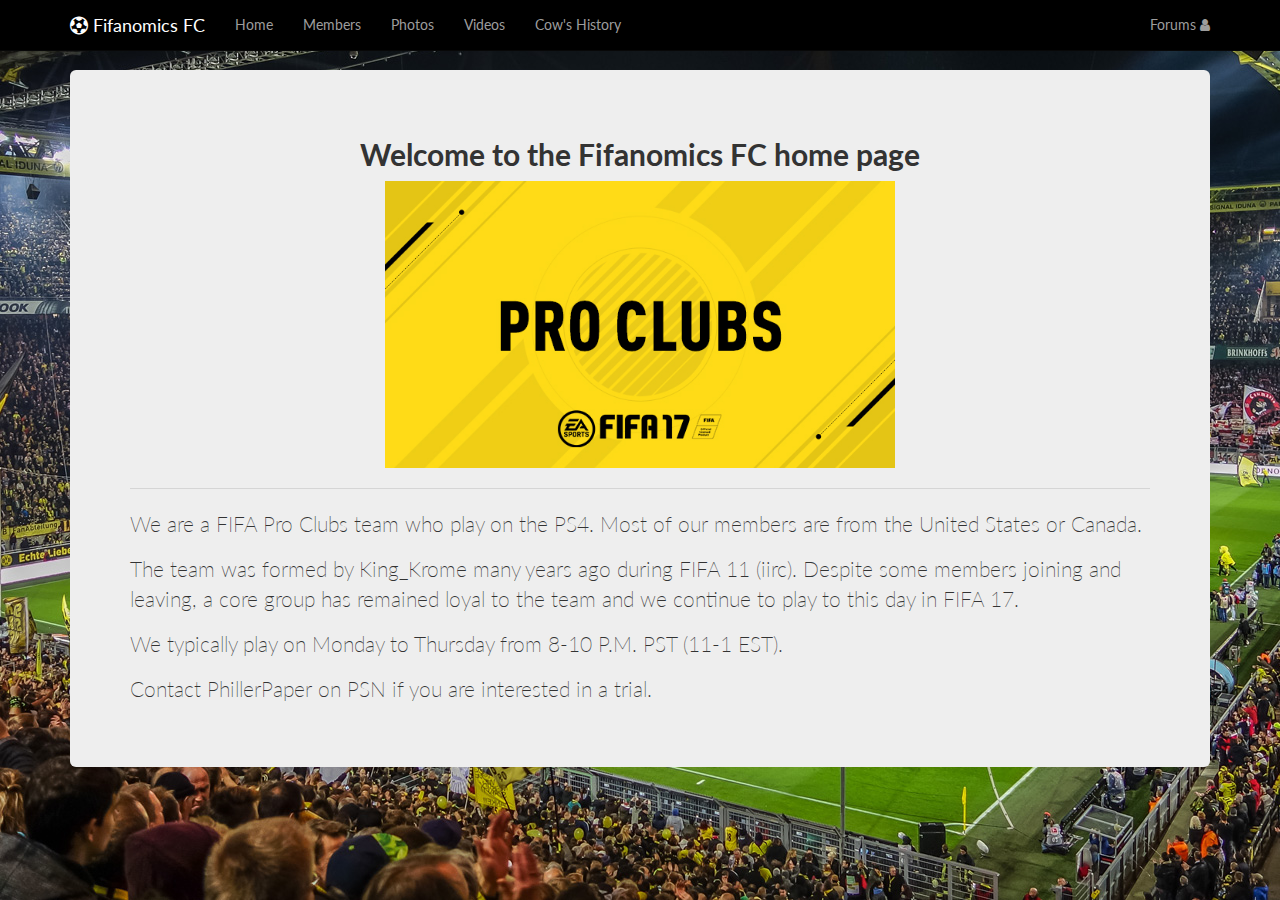
<file: home.html>
<!DOCTYPE html>
<html>
<head>
	<meta name="viewport" content="width=device-width, initial-scale=1">
	<title>Fifanomics FC | PS4 FIFA Pro Clubs</title>

	<link rel="stylesheet" type="text/css" href="bootstrap.min.css">
	<link rel="stylesheet" type="text/css" href="home.css">
	<link rel="stylesheet" type="text/css" href="font-awesome/css/font-awesome.min.css">
	<link href="https://fonts.googleapis.com/css?family=Lato:400,700" rel="stylesheet">
</head>

<body>
<!-- Navigation Bar -->
<nav class="navbar navbar-inverse navbar-fixed-top">
  <div class="container">
    <!-- Brand and toggle get grouped for better mobile display -->
    <div class="navbar-header">
      <button type="button" class="navbar-toggle collapsed" data-toggle="collapse" data-target="#bs-example-navbar-collapse-1" aria-expanded="false">
        <span class="sr-only">Toggle navigation</span>
        <span class="icon-bar"></span>
        <span class="icon-bar"></span>
        <span class="icon-bar"></span>
      </button>
      <a class="navbar-brand" href="index.html"><i class="fa fa-futbol-o" aria-hidden="true"></i> Fifanomics FC</a>
    </div>

    <!-- Collect the nav links, forms, and other content for toggling -->
    <div class="collapse navbar-collapse" id="bs-example-navbar-collapse-1">
      <ul class="nav navbar-nav">
        <li><a href="home.html">Home</a></li>
        <li><a href="members.html">Members</a></li>
        <li><a href="gallery.html">Photos</a></li>
        <li><a href="videos.html">Videos</a></li>
        <li><a href="cow.html">Cow's History</a></li>
      </ul>
      <ul class="nav navbar-nav navbar-right">
        <li><a href="http://fifanomicsfc.proboards.com/">Forums <i class="fa fa-user" aria-hidden="true"></i></a></li>
      </ul>
    </div><!-- /.navbar-collapse -->
  </div><!-- /.container-fluid -->
</nav>

<div class="container">
	<div class="jumbotron">
		<h2>Welcome to the Fifanomics FC home page</h2>
		<img src="proclubs.png">
		<hr>
		<p>We are a FIFA Pro Clubs team who play on the PS4. Most of our members are from the United States or Canada.</p>

		<p>The team was formed by King_Krome many years ago during FIFA 11 (iirc). Despite some members joining and leaving, a core group has remained loyal to the team and we continue to play to this day in FIFA 17.</p>

		<p> We typically play on Monday to Thursday from 8-10 P.M. PST (11-1 EST).</p>

		<p>Contact PhillerPaper on PSN if you are interested in a trial.</p>
	</div>

<script src="https://code.jquery.com/jquery-3.2.1.js" integrity="sha256-DZAnKJ/6XZ9si04Hgrsxu/8s717jcIzLy3oi35EouyE=" crossorigin="anonymous"></script>

<script src="https://maxcdn.bootstrapcdn.com/bootstrap/3.3.7/js/bootstrap.min.js" integrity="sha384-Tc5IQib027qvyjSMfHjOMaLkfuWVxZxUPnCJA7l2mCWNIpG9mGCD8wGNIcPD7Txa" crossorigin="anonymous"></script>

</body>
</html>
</file>
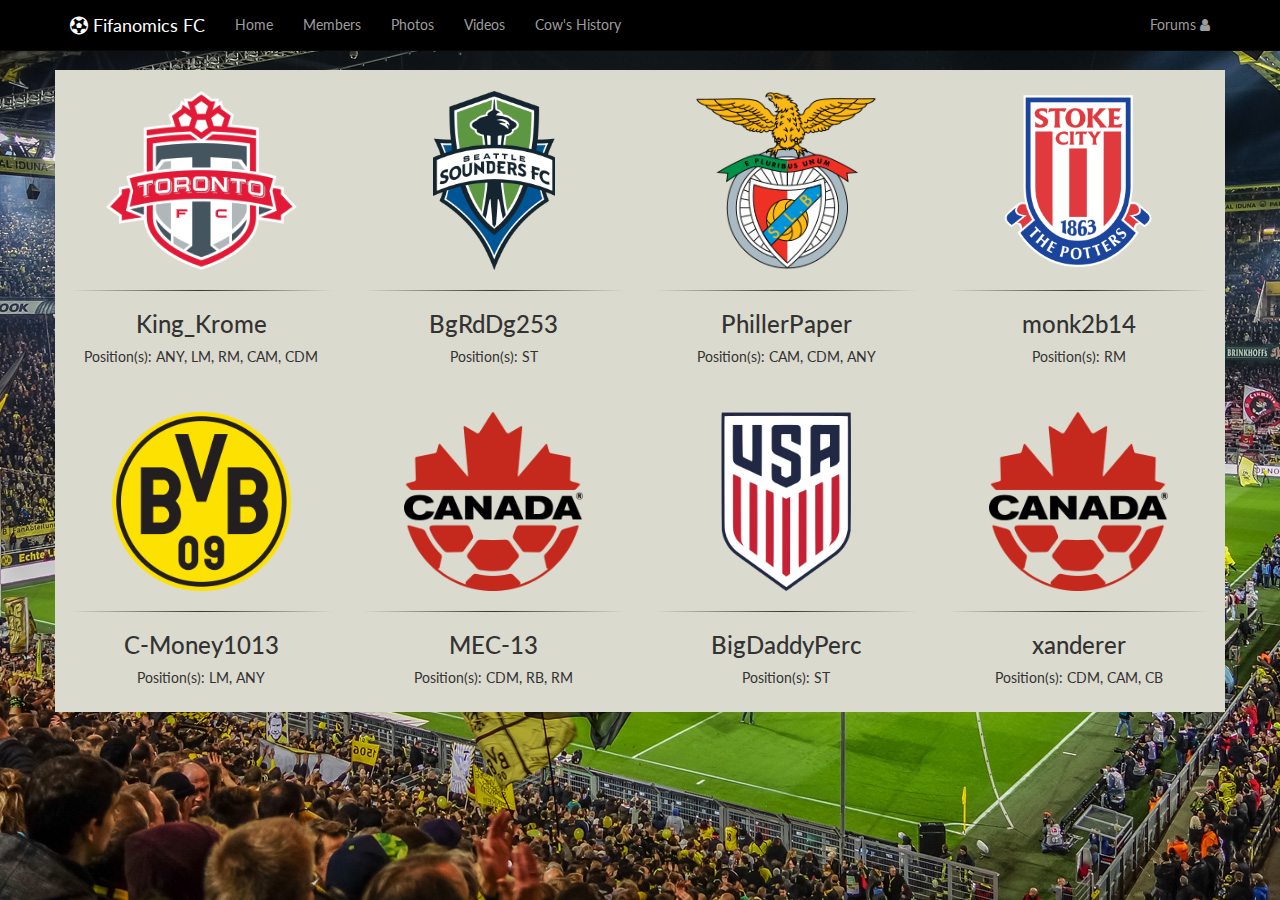
<file: members.html>
<!DOCTYPE html>
<html>
<head>
	<meta name="viewport" content="width=device-width, initial-scale=1">
	<title>Fifanomics FC | PS4 FIFA Pro Clubs</title>

	<link rel="stylesheet" type="text/css" href="bootstrap.min.css">
	<link rel="stylesheet" type="text/css" href="members.css">
	<link rel="stylesheet" type="text/css" href="font-awesome/css/font-awesome.min.css">
	<link href="https://fonts.googleapis.com/css?family=Lato:400,700" rel="stylesheet">
</head>

<body>
<!-- Navigation Bar -->
<nav class="navbar navbar-inverse navbar-fixed-top">
  <div class="container">
    <!-- Brand and toggle get grouped for better mobile display -->
    <div class="navbar-header">
      <button type="button" class="navbar-toggle collapsed" data-toggle="collapse" data-target="#bs-example-navbar-collapse-1" aria-expanded="false">
        <span class="sr-only">Toggle navigation</span>
        <span class="icon-bar"></span>
        <span class="icon-bar"></span>
        <span class="icon-bar"></span>
      </button>
      <a class="navbar-brand" href="index.html"><i class="fa fa-futbol-o" aria-hidden="true"></i> Fifanomics FC</a>
    </div>

    <!-- Collect the nav links, forms, and other content for toggling -->
    <div class="collapse navbar-collapse" id="bs-example-navbar-collapse-1">
      <ul class="nav navbar-nav">
        <li><a href="home.html">Home</a></li>
        <li><a href="members.html">Members</a></li>
        <li><a href="gallery.html">Photos</a></li>
        <li><a href="videos.html">Videos</a></li>
        <li><a href="cow.html">Cow's History</a></li>
      </ul>
      <ul class="nav navbar-nav navbar-right">
        <li><a href="http://fifanomicsfc.proboards.com/">Forums <i class="fa fa-user" aria-hidden="true"></i></a></li>
      </ul>
    </div><!-- /.navbar-collapse -->
  </div><!-- /.container-fluid -->
</nav>

<div class="container">
	<div class="row">
    <div class="col-md-3 col-xs-6" id="members">
      <img src="img/badge/torontofc.png">
      <hr>
      <h3>King_Krome</h3>
      Position(s): ANY, LM, RM, CAM, CDM
    </div>
    <div class="col-md-3 col-xs-6" id="members">
      <img src="img/badge/seattle.png">
      <hr>
      <h3>BgRdDg253</h3>
      Position(s): ST
    </div>
    <div class="col-md-3 col-xs-6" id="members">
      <img src="img/badge/benfica.png">
      <hr>
      <h3>PhillerPaper</h3>
      Position(s): CAM, CDM, ANY
    </div>
    <div class="col-md-3 col-xs-6" id="members">
      <img src="img/badge/stokecity.png">
      <hr>
      <h3>monk2b14</h3>
      Position(s): RM
    </div>
  </div>

  <div class="row">
    <div class="col-md-3 col-xs-6" id="members">
      <img src="img/badge/dortmund.png">
      <hr>
      <h3>C-Money1013</h3>
      Position(s): LM, ANY
    </div>
    <div class="col-md-3 col-xs-6" id="members">
      <img src="img/badge/canada.png">
      <hr>
      <h3>MEC-13</h3>
      Position(s): CDM, RB, RM
    </div>
    <div class="col-md-3 col-xs-6" id="members">
      <img src="img/badge/usa.png">
      <hr>
      <h3>BigDaddyPerc</h3>
      Position(s): ST
    </div>
    <div class="col-md-3 col-xs-6" id="members">
      <img src="img/badge/canada.png">
      <hr>
      <h3>xanderer</h3>
      Position(s): CDM, CAM, CB
    </div>
  </div>
  
  </div>
</div>

<script src="https://code.jquery.com/jquery-3.2.1.js" integrity="sha256-DZAnKJ/6XZ9si04Hgrsxu/8s717jcIzLy3oi35EouyE=" crossorigin="anonymous"></script>

<script src="https://maxcdn.bootstrapcdn.com/bootstrap/3.3.7/js/bootstrap.min.js" integrity="sha384-Tc5IQib027qvyjSMfHjOMaLkfuWVxZxUPnCJA7l2mCWNIpG9mGCD8wGNIcPD7Txa" crossorigin="anonymous"></script>

</body>
</html>
</file>
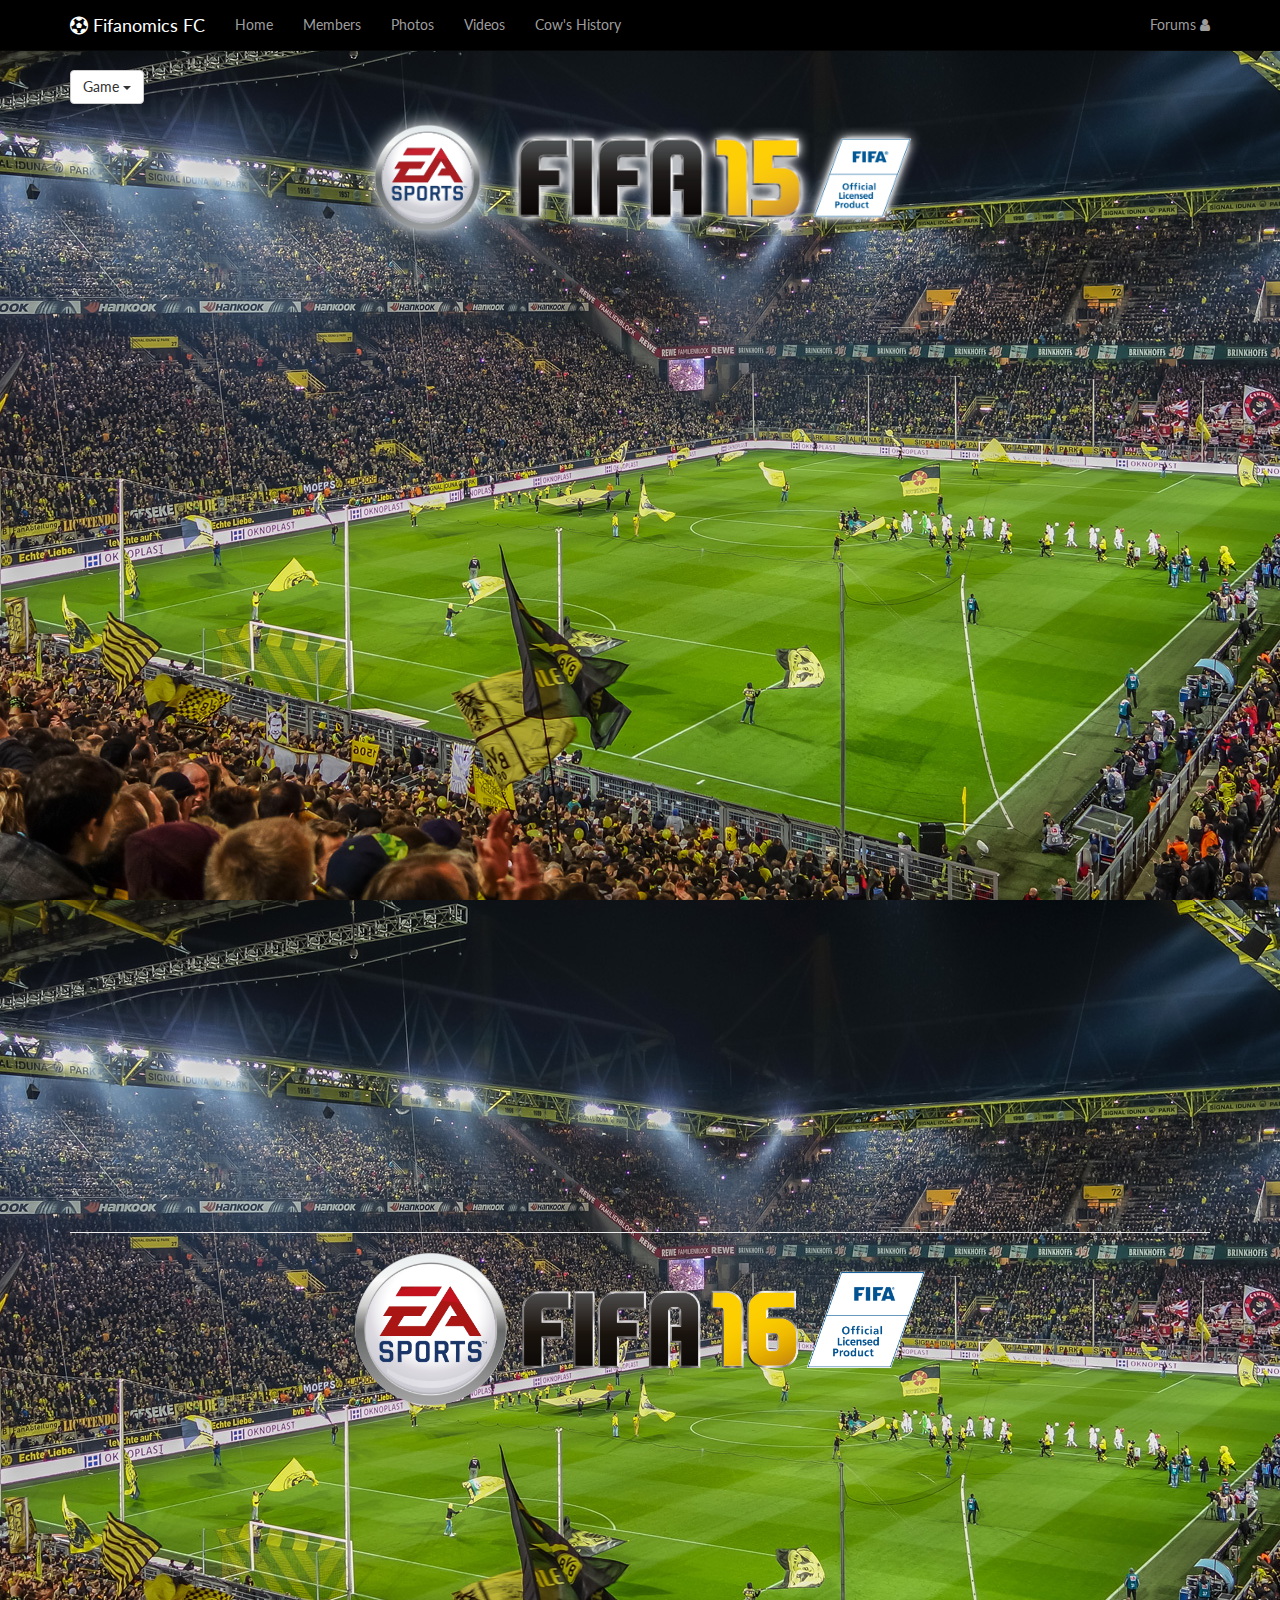
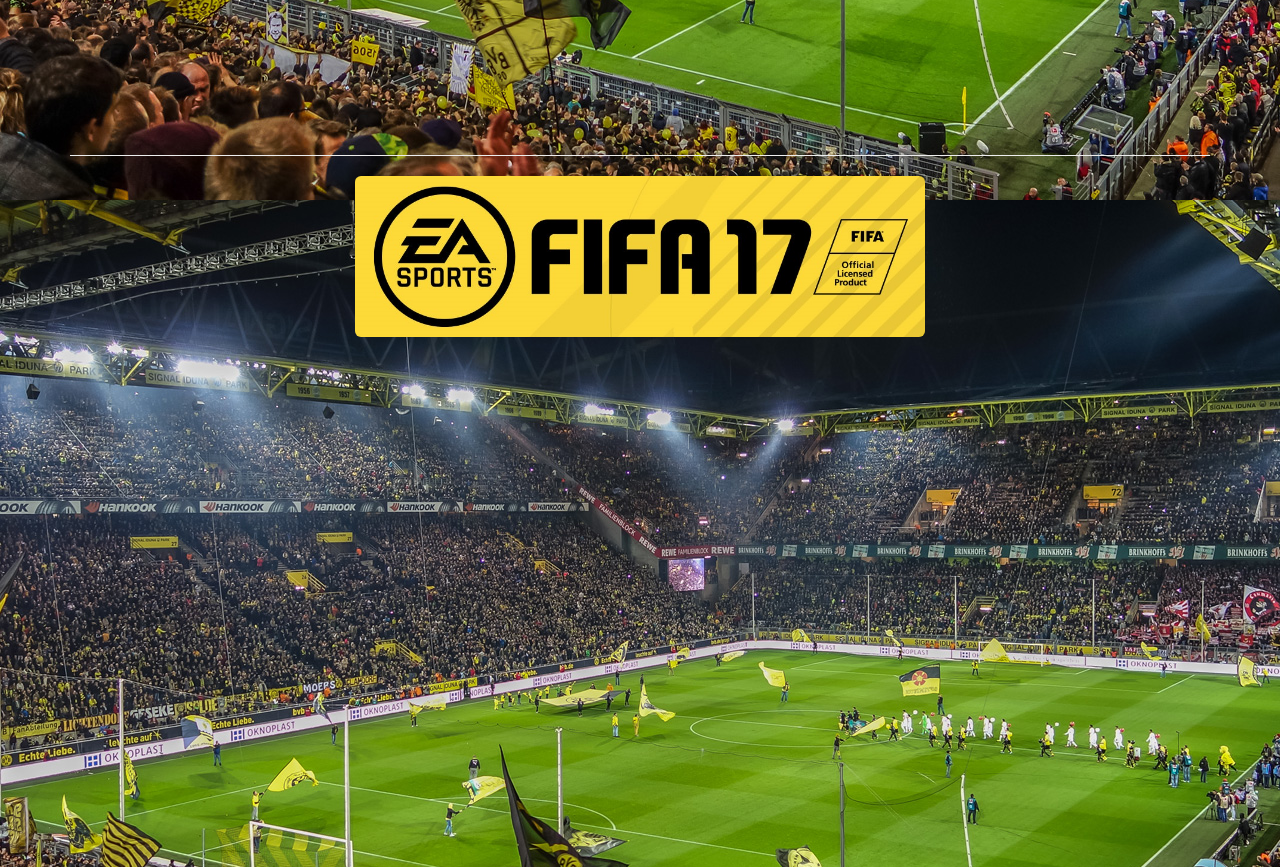
<file: videos.html>
<!DOCTYPE html>
<html>
<head>
	<meta name="viewport" content="width=device-width, initial-scale=1">
	<title>Fifanomics FC | PS4 FIFA Pro Clubs</title>

	<link rel="stylesheet" type="text/css" href="bootstrap.min.css">
	<link rel="stylesheet" type="text/css" href="home.css">
	<link rel="stylesheet" type="text/css" href="font-awesome/css/font-awesome.min.css">
	<link href="https://fonts.googleapis.com/css?family=Lato:400,700" rel="stylesheet">
</head>

<body>
<!-- Navigation Bar -->
<nav class="navbar navbar-inverse navbar-fixed-top">
  <div class="container">
    <!-- Brand and toggle get grouped for better mobile display -->
    <div class="navbar-header">
      <button type="button" class="navbar-toggle collapsed" data-toggle="collapse" data-target="#bs-example-navbar-collapse-1" aria-expanded="false">
        <span class="sr-only">Toggle navigation</span>
        <span class="icon-bar"></span>
        <span class="icon-bar"></span>
        <span class="icon-bar"></span>
      </button>
      <a class="navbar-brand" href="index.html"><i class="fa fa-futbol-o" aria-hidden="true"></i> Fifanomics FC</a>
    </div>

    <!-- Collect the nav links, forms, and other content for toggling -->
    <div class="collapse navbar-collapse">
      <ul class="nav navbar-nav">
        <li><a href="home.html">Home</a></li>
        <li><a href="members.html">Members</a></li>
        <li><a href="gallery.html">Photos</a></li>
        <li><a href="videos.html">Videos</a></li>
        <li><a href="cow.html">Cow's History</a></li>
      </ul>
      <ul class="nav navbar-nav navbar-right">
        <li><a href="http://fifanomicsfc.proboards.com/">Forums <i class="fa fa-user" aria-hidden="true"></i></a></li>
      </ul>
    </div><!-- /.navbar-collapse -->
  </div><!-- /.container-fluid -->
</nav>

<!-- Main Body -->
<div class="container">
	<div class="dropdown">
  		<button class="btn btn-default dropdown-toggle" type="button" id="dropdownMenu1" data-toggle="dropdown" aria-haspopup="true" aria-expanded="true">
    	Game
    	<span class="caret"></span>
  		</button>
  		<ul class="dropdown-menu" aria-labelledby="dropdownMenu1">
    		<li><a href="#fifa15">FIFA 15</a></li>
    		<li><a href="#fifa16">FIFA 16</a></li>
    		<li><a href="#fifa17">FIFA 17</a></li>
  		</ul>
	</div>

	<div>
		<img src="img/fifa_15.png" id="fifa15">
	</div>

	<div class="row">
		<div class="col-md-6 col-sm-12">
			<iframe width="560" height="315" src="https://www.youtube.com/embed/1m2jZvLwc2Y" frameborder="0" allowfullscreen></iframe>
		</div>
		<div class="col-md-6 col-sm-12">
			<iframe width="560" height="315" src="https://www.youtube.com/embed/GwqYgKwMsmM" frameborder="0" allowfullscreen></iframe>
		</div>
		<div class="col-md-6 col-sm-12">
			<iframe width="560" height="315" src="https://www.youtube.com/embed/1bOEGCO3AOk" frameborder="0" allowfullscreen></iframe>
		</div>
		<div class="col-md-6 col-sm-12">
			<iframe width="560" height="315" src="https://www.youtube.com/embed/dmNwMqZkZAI" frameborder="0" allowfullscreen></iframe>
		</div>
		<div class="col-md-6 col-sm-12">
			<iframe width="560" height="315" src="https://www.youtube.com/embed/a5xtC6nUqvg" frameborder="0" allowfullscreen></iframe>
		</div>
		<div class="col-md-6 col-sm-12">
			<iframe width="560" height="315" src="https://www.youtube.com/embed/4sFOnCWSCTI" frameborder="0" allowfullscreen></iframe>
		</div>
	</div>

	<hr class="hr-white">

	<div>
		<p><img src="img/fifa_16.png" id="fifa16"></p>
	</div>

	<div class="row">
		<div class="col-md-6 col-sm-12">
			<iframe width="560" height="315" src="https://www.youtube.com/embed/-5cC4IsqF3I" frameborder="0" allowfullscreen></iframe>
		</div>
		<div class="col-md-6 col-sm-12">
			<iframe width="560" height="315" src="https://www.youtube.com/embed/izq2wwpNnJE" frameborder="0" allowfullscreen></iframe>
		</div>
	</div>

	<hr class="hr-white">

	<div>
		<p><img class="img-rounded" src="img/fifa_17.png" id="fifa17"></p>
	</div>

	<div class="row">
		<div class="col-md-6 col-sm-12">
			<iframe width="560" height="315" src="https://www.youtube.com/embed/9SbblsVv48g" frameborder="0" allowfullscreen></iframe>
		</div>
	</div>

	<br><br><br><br><br><br><br><br><br><br>

</div>

</body>

<script src="https://code.jquery.com/jquery-3.2.1.js" integrity="sha256-DZAnKJ/6XZ9si04Hgrsxu/8s717jcIzLy3oi35EouyE=" crossorigin="anonymous"></script>
<script src="https://maxcdn.bootstrapcdn.com/bootstrap/3.3.7/js/bootstrap.min.js" integrity="sha384-Tc5IQib027qvyjSMfHjOMaLkfuWVxZxUPnCJA7l2mCWNIpG9mGCD8wGNIcPD7Txa" crossorigin="anonymous">	
</script>
<!--   file for adding vertical points where we activate the elements animation   -->
<script type="text/javascript" src="js/jquery.waypoints.min.js"></script>
<!--  js library for devices recognition -->
<script type="text/javascript" src="js/modernizr.js"></script>
<!--   file where we handle all the script from the Rubik page   -->
<script type="text/javascript" src="js/rubick_pres.js"></script>
<script type="text/javascript" src="js/jquery.sharrre.js"></script>

</html>
</file>
<file: home.css>
html {
	height: 100%;
}

body {
	background: url(signal_iduna.png);
	background-size: cover;
	background-position: center;
	font-family: 'Lato', sans-serif;
	padding-top: 70px;
}

.navbar-inverse {
	background: black;
}

.navbar-inverse .navbar-brand {
    color: white;
}

h2 {
	font-weight: 700;
	text-align: center;
}

img {
	display: block;
	margin: auto;
	width: 50%;
}
</file>
<file: members.css>
html {
	height: 100%;
}

body {
	background: url(img/signal_iduna.png);
	background-size: cover;
	background-position: center;
	font-family: 'Lato', sans-serif;
	padding-top: 70px;
}

.navbar-inverse {
	background: black;
}

.navbar-inverse .navbar-brand {
    color: white;
}

img {
	max-height: 200px;
	padding-top: 8%;
}

h2 {
	font-weight: 700;
	text-align: center;
}

hr {
    border: 0;
    height: 1px;
    background-image: linear-gradient(to right, rgba(0, 0, 0, 0), rgba(0, 0, 0, 0.75), rgba(0, 0, 0, 0));
}

hr.hr-white {
    border: 0;
    height: 1px;
    background-image: linear-gradient(to right, rgba(255, 255, 255, 0), rgba(255, 255, 255, 0.75), rgba(255, 255, 255, 0));
}

.jumbotron {
	background: #dbdace;
}

#members {
	background: #dbdace;
	text-align: center;
	padding-bottom: 2%;
}
</file>
